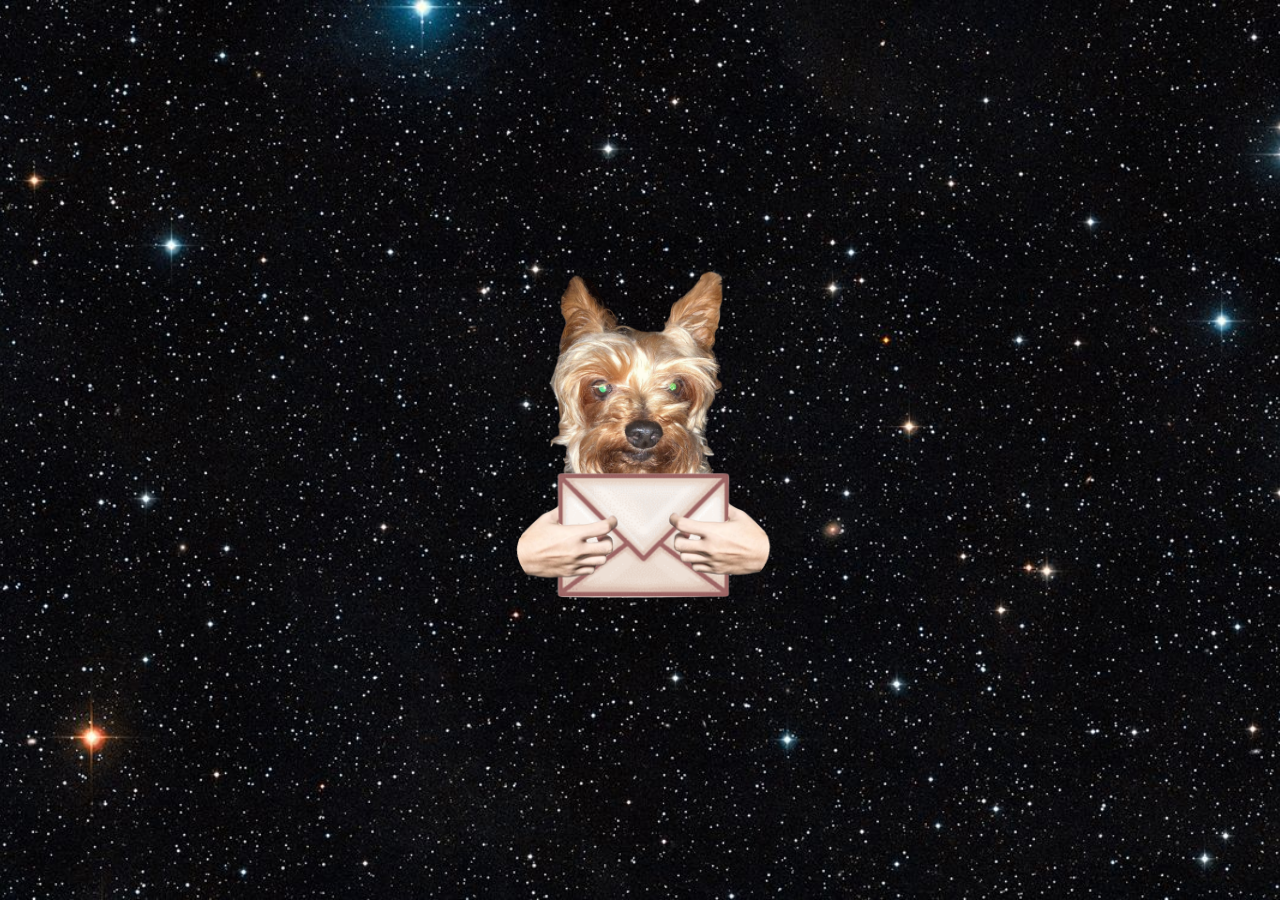
<file: index.html>
<!DOCTYPE html>
<html lang="en">
<head>
    <meta charset="UTF-8">
    <meta name="viewport" content="width=device-width, initial-scale=1.0">
    <link rel="stylesheet" href="css/style.css">
    <title>test</title>

</head>
<body>
    <main>
        <div class="kike-box">
            <a href="pages/home.html"><img class="kike" src="assets/cardclosed.png" alt="kike con la cartita NASHE"></a>
        </div>

        <!-- DESCOMENTAR ABAJO EL DIA 15 DE DICIEMBRE A LAS 00:00HS -->

        <!-- <div class="kike-box">
            <a href=""><img class="kike" src="../assets/pochicam.png" alt=""></a>
        </div> -->

    </main>

    
</body>


<!-- voy a ir el 6 de enero pero como no vas a leer esto lo puedo poner con total libertad, esto lo estoy escribiendo el 14 de diciembre a las 00:41 mientras hablo con vos AJJAJAJJA esto te lo voy a mostrar cuando vaya a tu casa jeje<3 -->
</html>
</file>
<file: css/style.css>
* {
    margin: 0;
    padding: 0;
}

body {
    background-image: url('../assets/HuGGeENt6kGyixe3hT9tnY-1200-80.jpg'); /* Ruta de la imagen */
    background-size: cover; /* Ajusta el tamaño de la imagen para cubrir toda la pantalla */
    background-position: center; /* Centra la imagen */ 
  }

  main {
    display: flex;
    justify-content: center; /* Centra horizontalmente */
    align-items: center;    /* Centra verticalmente */
    height: 100vh;
    width: 40%;
    margin: auto;
  }
  .kike-box {
    width: 30vh;
    min-width: 200px;
    margin: 0 auto;
  }
  .kike {
    width: 100%;
  }
</file>
